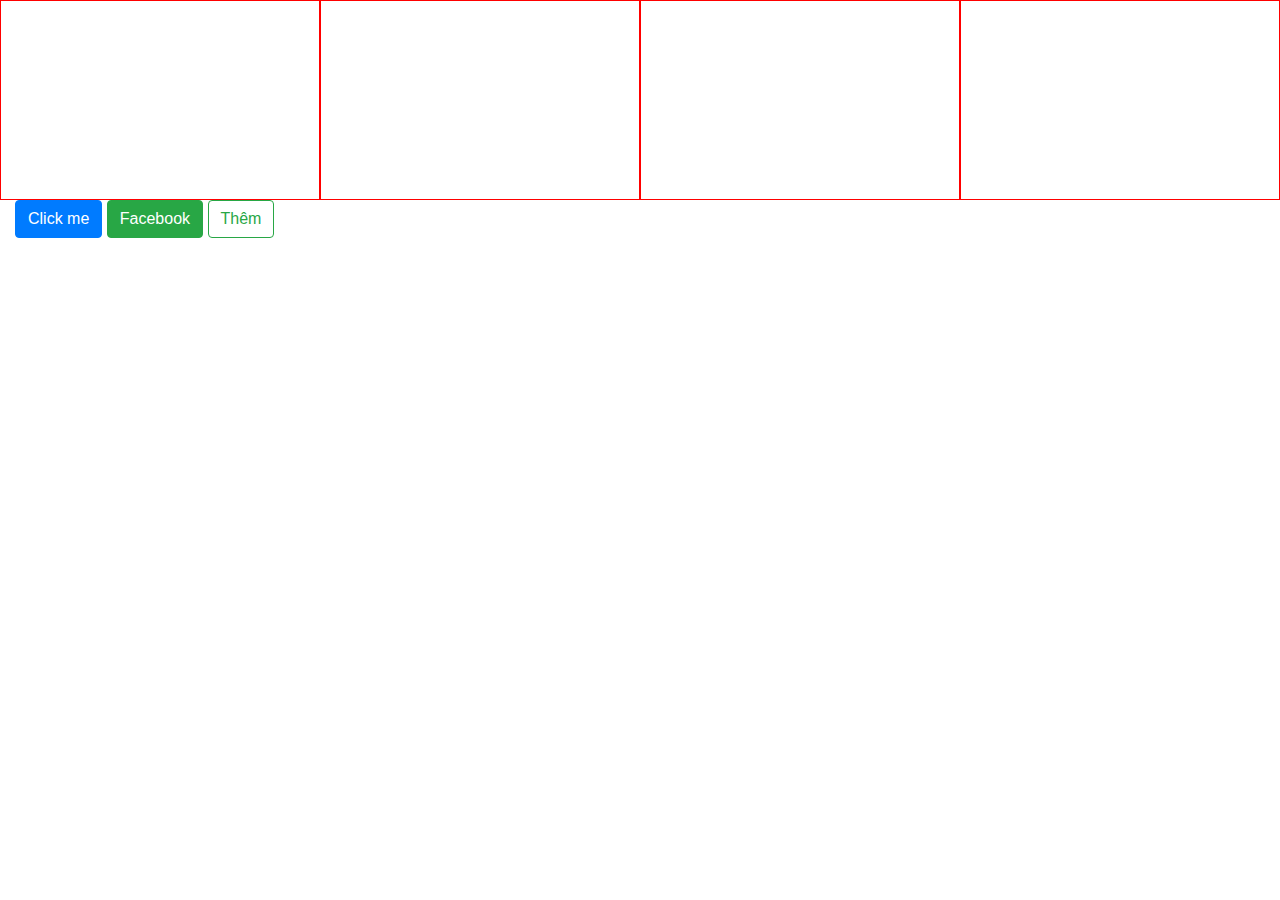
<file: index.html>
<!DOCTYPE html>
<html lang="en">
<head>
	<meta charset="UTF-8">
	<title>Bootstrap</title>
	<meta name="viewport" content="width=device-width, initial-scale=1">
	<script src="js/jquery-3.5.1.min.js"></script>
	<link rel="stylesheet" href="https://stackpath.bootstrapcdn.com/bootstrap/4.5.0/css/bootstrap.min.css">
	<style>
		.row div{
			border:1px solid red;
			height:200px;
		}
	</style>
</head>
<body>
	<!-- xs:<575px sm:576px-767px md:768px-991px lg:992px-1199px xl:>1200px -->
	<div class="container-fluid"> <!-- .container -->
		<div class="row">
			<div class="col-md-6 col-lg-3 col-sm-12"></div>
			<div class="col-md-6 col-lg-3 col-sm-12"></div>
			<div class="col-md-6 col-lg-3 col-sm-12"></div>
			<div class="col-md-6 col-lg-3 col-sm-12"></div>
		</div>
		<button class="btn btn-primary">Click me</button>
		<a href="" class="btn btn-success">Facebook</a>
		<a href="" class="btn btn-outline-success">Thêm</a>
	</div>
</body>
</html>
</file>
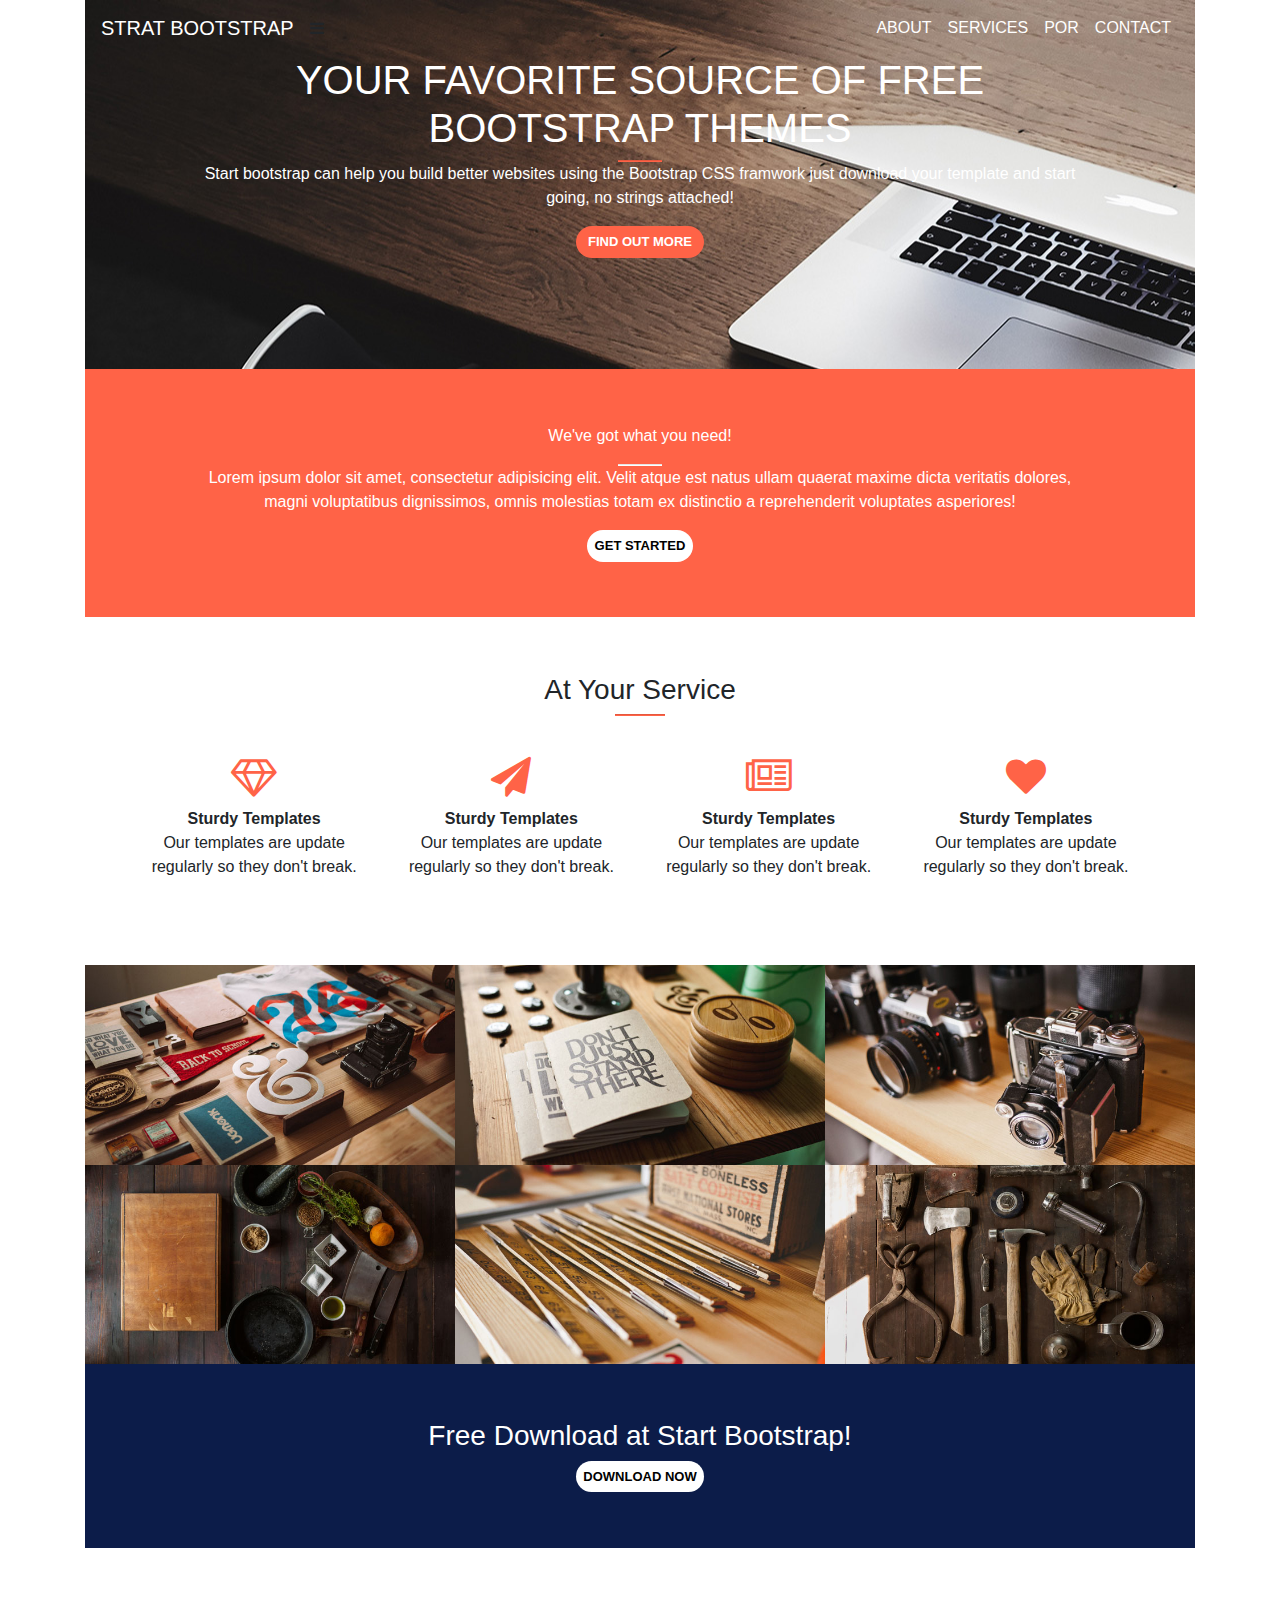
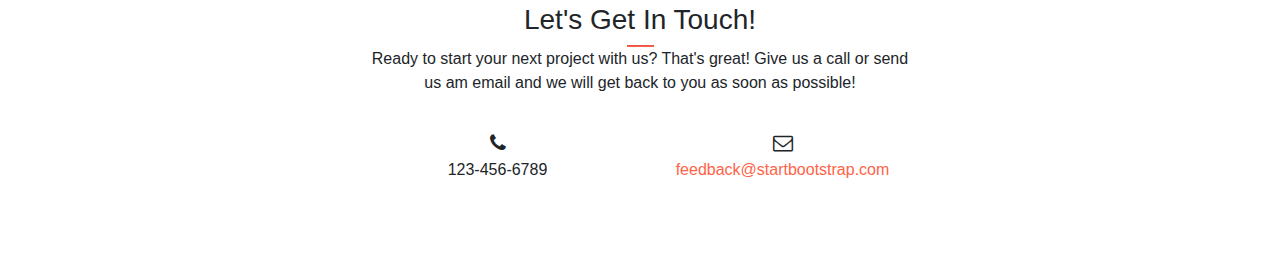
<file: bai1.html>
<!DOCTYPE html>
<html lang="en">
<head>
	<meta charset="UTF-8">
	<meta name="viewport" content="width=device-width, initial-scale=1">
	<title>Bài 1</title>
  <script src="js/jquery-3.5.1.min.js"></script>

  <link rel="stylesheet" href="https://stackpath.bootstrapcdn.com/bootstrap/4.5.0/css/bootstrap.min.css">
  <link rel="stylesheet" href="css/font-awesome-4.7.0/css/font-awesome.min.css">
  <!-- <script src="js/bootstrap.min.js"></script> -->

	<link rel="stylesheet" href="css/bai1.css">
</head>
<body>
<div class="container">
    <div class="head">
    <nav class="navbar navbar-expand-md ">
      <a class="navbar-brand" href="">STRAT BOOTSTRAP</a>
       <button class="navbar-toggler" type="button" data-toggle="collapse" data-target="#reponsive"></button>
      <i class="fa fa-bars" aria-hidden="true"></i>
      <div class="collapse navbar-collapse justify-content-end" id="reponsive">
        <ul class="navbar-nav">
          <li class="nav-item">
            <a href="" class="nav-link">ABOUT</a>
          </li>
          <li class="nav-item">
            <a href="" class="nav-link">SERVICES</a>
          </li>
          <li class="nav-item">
            <a href="" class="nav-link">POR</a>
          </li>
          <li class="nav-item">
            <a href="" class="nav-link">CONTACT</a>
          </li>
        </ul>
      </div>
    </nav>
      <div class="home">
          <h1>YOUR FAVORITE SOURCE OF FREE BOOTSTRAP THEMES</h1>
          <hr class="hr">
          <p>Start bootstrap can help you build better websites using the  Bootstrap CSS framwork just download your template and start going, no strings attached!</p>
          <button class="btn btn-success">FIND OUT MORE</button>
      </div>
    </div>	
    <div class="head_1">
      <div class="lorem">
        <p>We've got what you need!</p>
        <hr class="hr_1">
        <p>Lorem ipsum dolor sit amet, consectetur adipisicing elit. Velit atque est natus ullam quaerat maxime dicta veritatis dolores, magni voluptatibus dignissimos, omnis molestias totam ex distinctio a reprehenderit voluptates asperiores!</p>
        <button class="btn btn-success badge-pill">GET STARTED</button>
      </div>
    </div>
    <div class="service">
      <h3>At Your Service</h3>
      <hr class="hr">
      <div class="row">
        <div class=" template col-lg-3 col-sm-6">
          <div class="icon"><i class="fa fa-diamond" aria-hidden="true"></i></div>
          <div class="sturdy">Sturdy Templates</div>
          <div>Our templates are update regularly so they don't break.</div>
        </div>
        <div class=" template col-lg-3 col-sm-6">
          <div class="icon"><i class="fa fa-paper-plane" aria-hidden="true"></i></div>
          <div class="sturdy">Sturdy Templates</div>
          <div>Our templates are update regularly so they don't break.</div>
        </div>
        <div class="template col-lg-3 col-sm-6">
          <div class="icon"><i class="fa fa-newspaper-o" aria-hidden="true"></i></div>
          <div class="sturdy">Sturdy Templates</div>
          <div>Our templates are update regularly so they don't break.</div>
        </div>
        <div class="template col-lg-3 col-sm-6">
          <div class="icon"><i class="fa fa-heart" aria-hidden="true"></i></div>
          <div class="sturdy">Sturdy Templates</div>
          <div>Our templates are update regularly so they don't break.</div>
        </div>
      </div>
    </div>
      
    <div class="row img-box">
        <div class="col-lg-4 col-sm-6 images">
          <img src="images/1.jpg" alt="" class="images_1">
        </div>
        <div class="col-lg-4 col-sm-6 images">
          <img src="images/2.jpg" alt="" class="images_1">
        </div>
        <div class="col-lg-4 col-sm-6 images">
          <img src="images/3.jpg" alt="" class="images_1">
        </div>
        <div class="col-lg-4 col-sm-6 images">
          <img src="images/4.jpg" alt="" class="images_1">
        </div>
        <div class="col-lg-4 col-sm-6 images">
          <img src="images/5.jpg" alt="" class="images_1">
        </div>
        <div class="col-lg-4 col-sm-6 images">
          <img src="images/6.jpg" alt="" class="images_1">
        </div>
    </div>
    <div class="download">
      <h3>Free Download at Start Bootstrap!</h3>
      <button class="btn btn-success badge-pill">DOWNLOAD NOW</button>
    </div>
    <div class="row touch">
      <div class="col-lg-3"></div>
      <div class="col-lg-6 ">
        <h3>Let's Get In Touch!</h3>
        <hr class="hr">
        <p>Ready to start  your next project with us? That's great! Give us a call or send us am email and we will get back to you as soon as possible!</p>
      </div>
      <div class="col-lg-3"></div>
      <div class="container footer">
        <div class="row">
          <div class="col-lg-6 contact">
            <div class="phone"><i class="fa fa-phone" aria-hidden="true"></i></div>
            <div>123-456-6789</div>
          </div>
          <div class="col-lg-6 contact">
            <div class="phone"><i class="fa fa-envelope-o" aria-hidden="true"></i></div>
            <div style="color:tomato">feedback@startbootstrap.com</div>
          </div>
        </div>
        
      </div>
        
    </div>
</div>

</body>
</html>
</file>
<file: css/bai1.css>
*{
	padding:0;
	margin:0;
}
.head{
	background-image: url('../images/bg-masthead.jpg');
	padding-bottom: 10%;
}
.navbar a{
	color:white;
}
.home{
	color:white;
	padding:0 10%;
	text-align: center;
}
hr{
	width: 5%;
	height:1px;
}
.hr{
	background: tomato;
	margin:0 auto;
}
.hr_1{
	background: white;
	margin:0 auto;

}
.home .btn{
	border-radius: 20px;
	background: tomato !important;
	border:none;
	font-weight: bold;
}
.head_1{
	background: tomato;
	color:white;
}
.head_1 .btn,.download .btn{
	background: white !important;
	border:none;
	font-weight: bold;
	color:black;
}
.lorem{
	padding: 5% 10%;
	text-align: center;
}
.service h3{
	text-align: center;
}
.service{
	margin:5% 0;
	padding:0 5%;
}
.template{
	text-align: center;
	margin:3% 0;

}
.icon{
	font-size: 40px;
	color:tomato;
}
.img-box{
	padding: 0 15px;
}
.images{
	padding: 0;
}
.images_1{
	width: 100%;
}
.download{
	background: #0c1c49;
	color:white;
	text-align: center;
	padding:5% 0;
}
.touch{
	text-align: center;
	padding:5% 0;
}
.btn{
	font-size:13px;
}
.phone{
	font-size: 20px
}
.sturdy{
	font-weight: bold;
}
.footer{
	width: 50%;
}
.contact{
	margin:3% 0;
}
</file>
